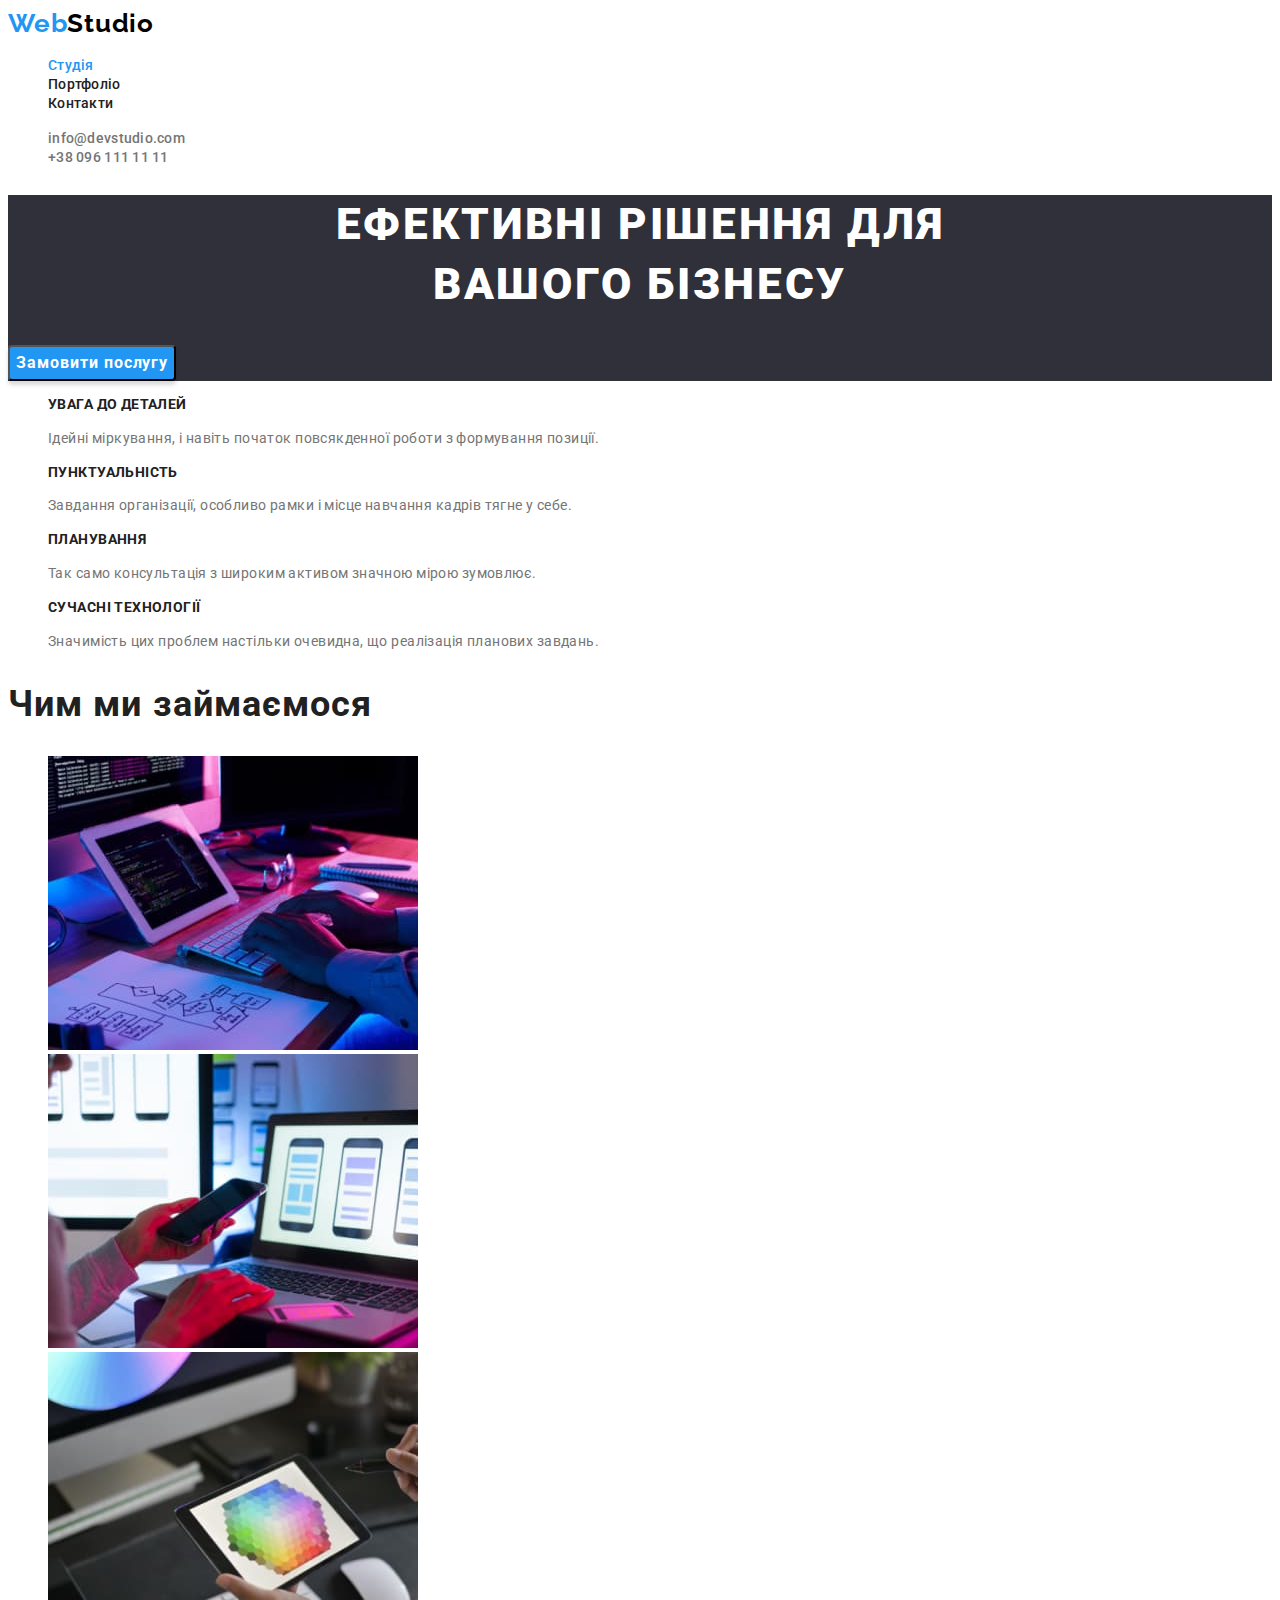
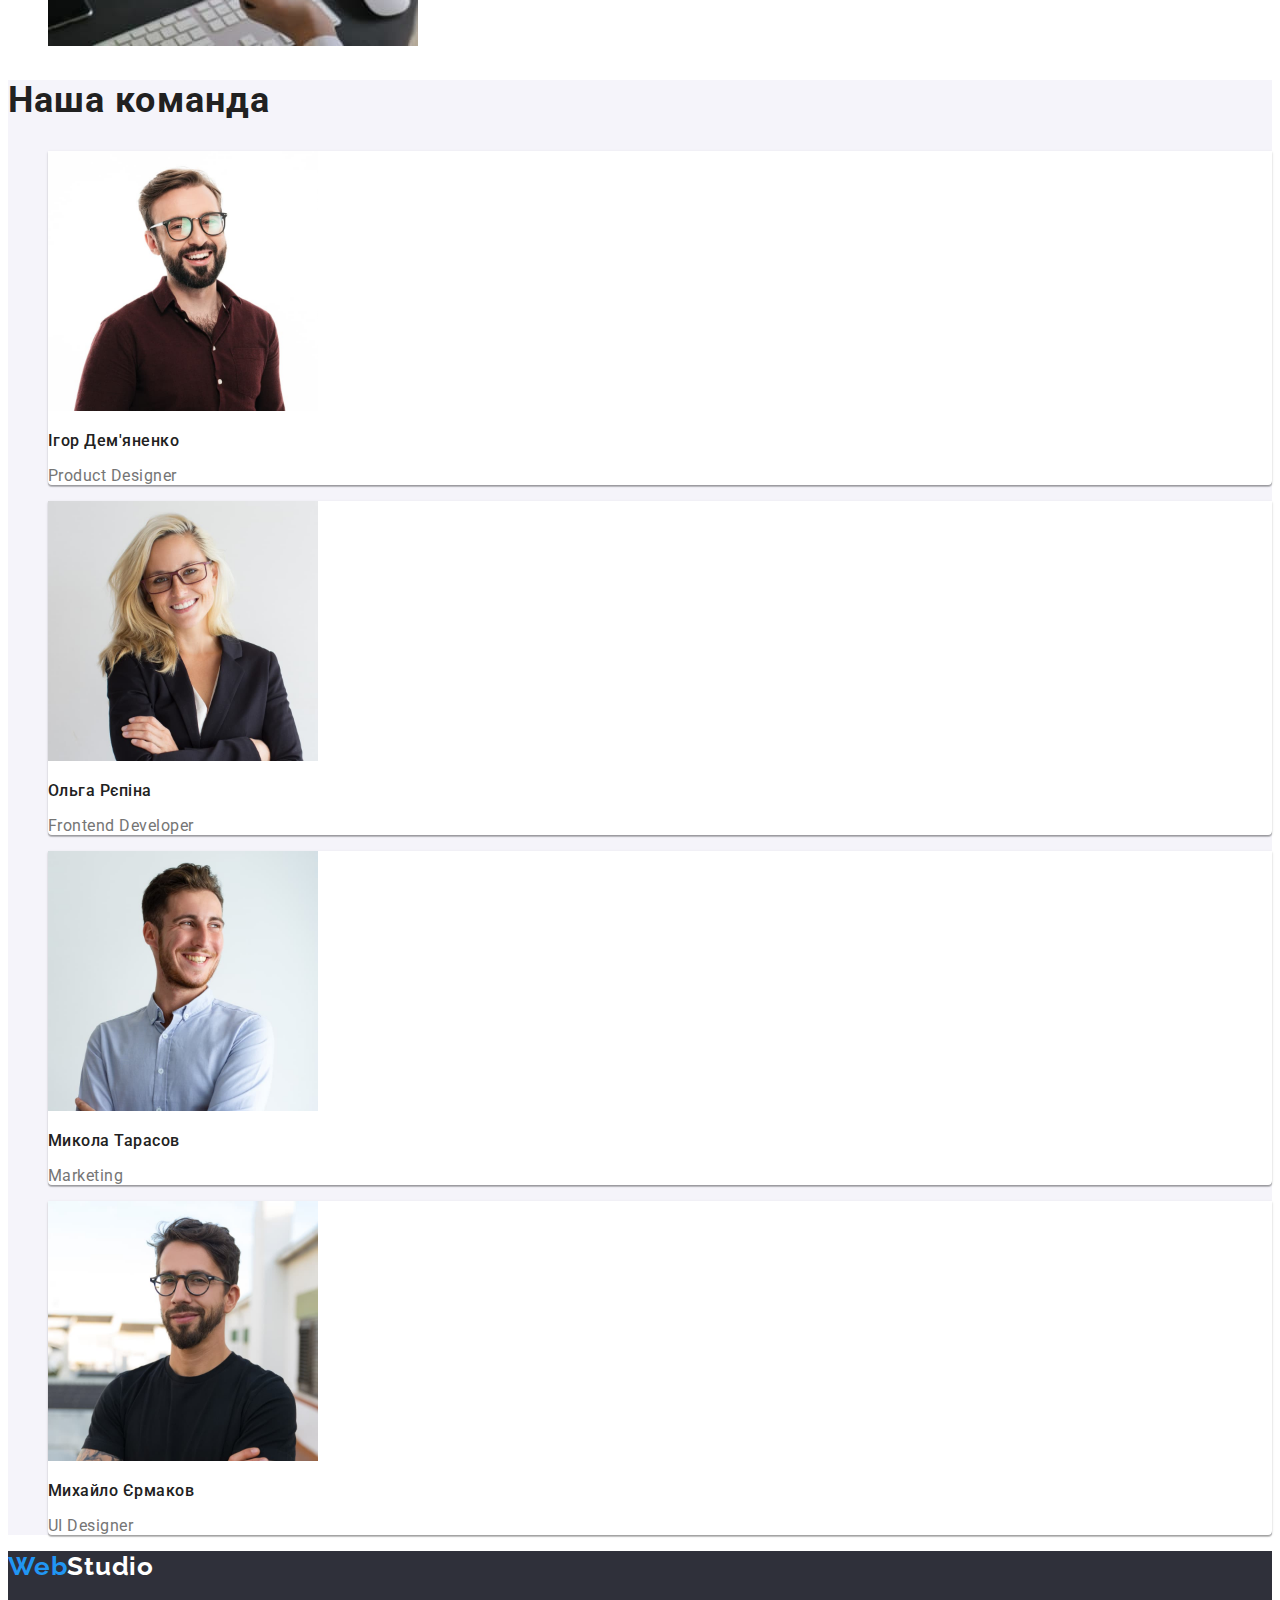
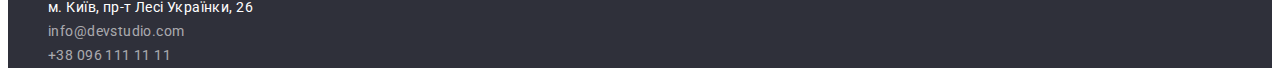
<file: index.html>
<!DOCTYPE html>
<html lang="uk">
  <head>
    <meta charset="UTF-8" />
    <meta http-equiv="X-UA-Compatible" content="IE=edge" />
    <meta name="viewport" content="width=device-width, initial-scale=1.0" />
    <link rel="preconnect" href="https://fonts.googleapis.com" />
    <link rel="preconnect" href="https://fonts.gstatic.com" crossorigin />
    <link
      href="https://fonts.googleapis.com/css2?family=Raleway:wght@700&family=Roboto:wght@400;500;700;900&display=swap"
      rel="stylesheet"
    />
    <title>WebStudio</title>
    <link rel="stylesheet" href="./css/styles.css" />
  </head>
  <body>
    <!--Header section-->
    <header class="header">
      <nav class="header-nav">
        <a class="header-logo" href="./index.html"
          ><span class="accent">Web</span>Studio</a
        >
        <ul class="header-list">
          <li><a class="link current" href="./index.html">Студія</a></li>
          <li><a class="link" href="./portfolio.html">Портфоліо</a></li>
          <li><a class="link" href="#">Контакти</a></li>
        </ul>
      </nav>
      <ul class="contact">
        <li>
          <a class="link" href="mailto:info@devstudio.com"
            >info@devstudio.com</a
          >
        </li>
        <li><a class="link" href="tel:+380961111111">+38 096 111 11 11</a></li>
      </ul>
    </header>
    <main>
      <!-- Hero section -->
      <section class="hero">
        <h1 class="hero-title">Ефективні рішення для<br />вашого бізнесу</h1>
        <button class="hero-button" type="button">Замовити послугу</button>
      </section>

      <!-- Section about advantages-->
      <section class="advanteges">
        <h2 class="visually-hidden">Переваги</h2>
        <ul class="advanteges-list">
          <li>
            <h3 class="advanteges-item">УВАГА ДО ДЕТАЛЕЙ</h3>
            <p class="advanteges-text">
              Ідейні міркування, і навіть початок повсякденної роботи з
              формування позиції.
            </p>
          </li>
          <li>
            <h3 class="advanteges-item">ПУНКТУАЛЬНІСТЬ</h3>
            <p class="advanteges-text">
              Завдання організації, особливо рамки і місце навчання кадрів тягне
              у себе.
            </p>
          </li>
          <li>
            <h3 class="advanteges-item">ПЛАНУВАННЯ</h3>
            <p class="advanteges-text">
              Так само консультація з широким активом значною мірою зумовлює.
            </p>
          </li>
          <li>
            <h3 class="advanteges-item">СУЧАСНІ ТЕХНОЛОГІЇ</h3>
            <p class="advanteges-text">
              Значимість цих проблем настільки очевидна, що реалізація планових
              завдань.
            </p>
          </li>
        </ul>
      </section>

      <!-- Section About -->
      <section class="section-about">
        <h2 class="about-title">Чим ми займаємося</h2>
        <ul>
          <li><img src="./images/box1.jpg" alt="box1" width="370" /></li>
          <li><img src="./images/box2.jpg" alt="box2" width="370" /></li>
          <li><img src="./images/box3.jpg" alt="box3" width="370" /></li>
        </ul>
      </section>
      
      <!-- Section Team -->
      <section class="section-team">
        <h2 class="team-title">Наша команда</h2>
        <ul>
          <li class="team-card">
            <img src="./images/Ihor.jpg" alt="IhorDemyanenko" width="270" />
            <h3 class="name">Ігор Дем'яненко</h3>
            <p class="name-text">Product Designer</p>
          </li>
          <li class="team-card">
            <img src="./images/Olha.jpg" alt="OlgaRepina" width="270" />
            <h3 class="name">Ольга Рєпіна</h3>
            <p class="name-text">Frontend Developer</p>
          </li>
          <li class="team-card">
            <img src="./images/Mykola.jpg" alt="MykolaTarasov" width="270" />
            <h3 class="name">Микола Тарасов</h3>
            <p class="name-text">Marketing</p>
          </li>
          <li class="team-card">
            <img
              src="./images/Myhailo.jpg"
              alt="MykhailoYermakov"
              width="270"
            />
            <h3 class="name">Михайло Єрмаков</h3>
            <p class="name-text">UI Designer</p>
          </li>
        </ul>
      </section>
    </main>
    <footer class="footer">
      <a class="footer-logo" href="./index.html"
        ><span class="accent">Web</span>Studio</a
      >
      <address>
        <ul class="footer-contact">
          <li>
            <a
              class="link address"
              href="https://goo.gl/maps/ZbV2hNCT7M9UBxnV7"
              target="_blank"
              rel="noreferrer noopener nofollow"
              >м. Київ, пр-т Лесі Українки, 26</a
            >
          </li>
          <li>
            <a class="link" href="mailto:info@devstudio.com"
              >info@devstudio.com</a
            >
          </li>
          <li>
            <a class="link" href="tel:+380961111111">+38 096 111 11 11</a>
          </li>
        </ul>
      </address>
    </footer>
  </body>
</html>
</file>
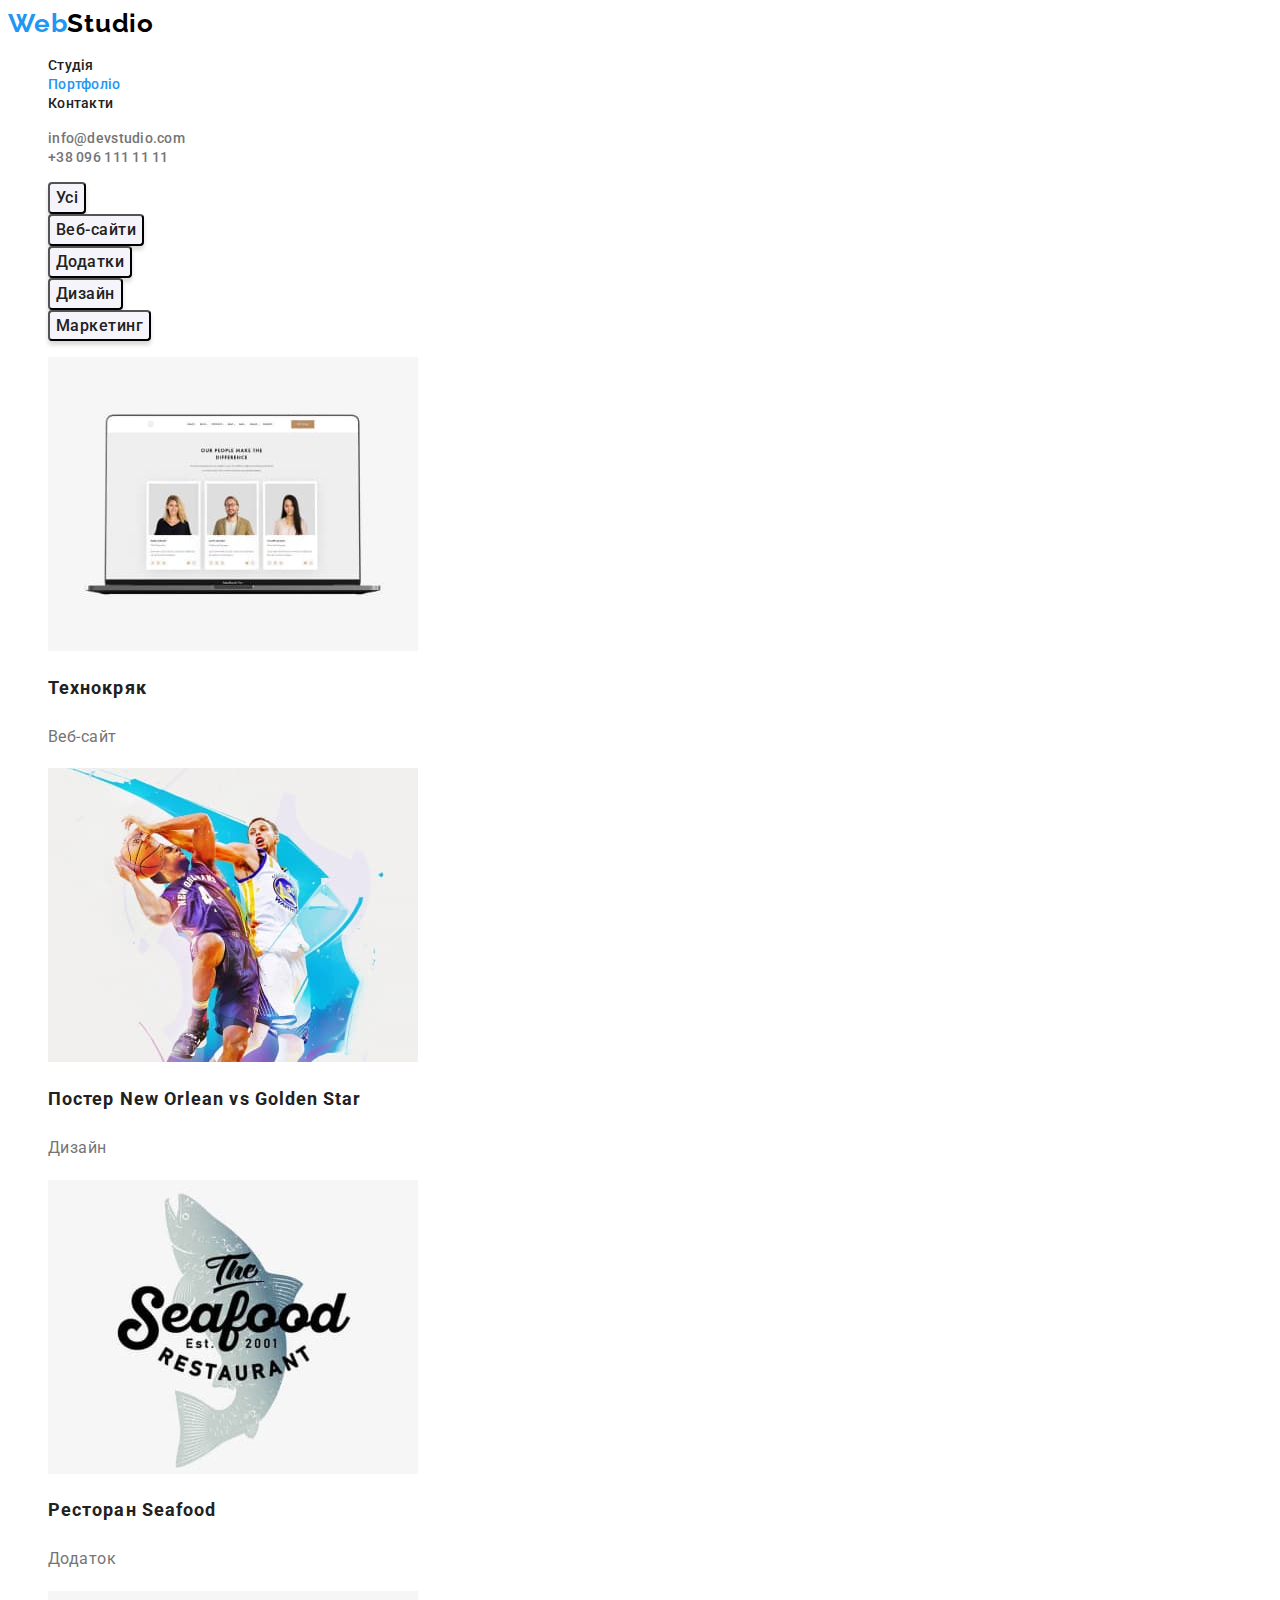
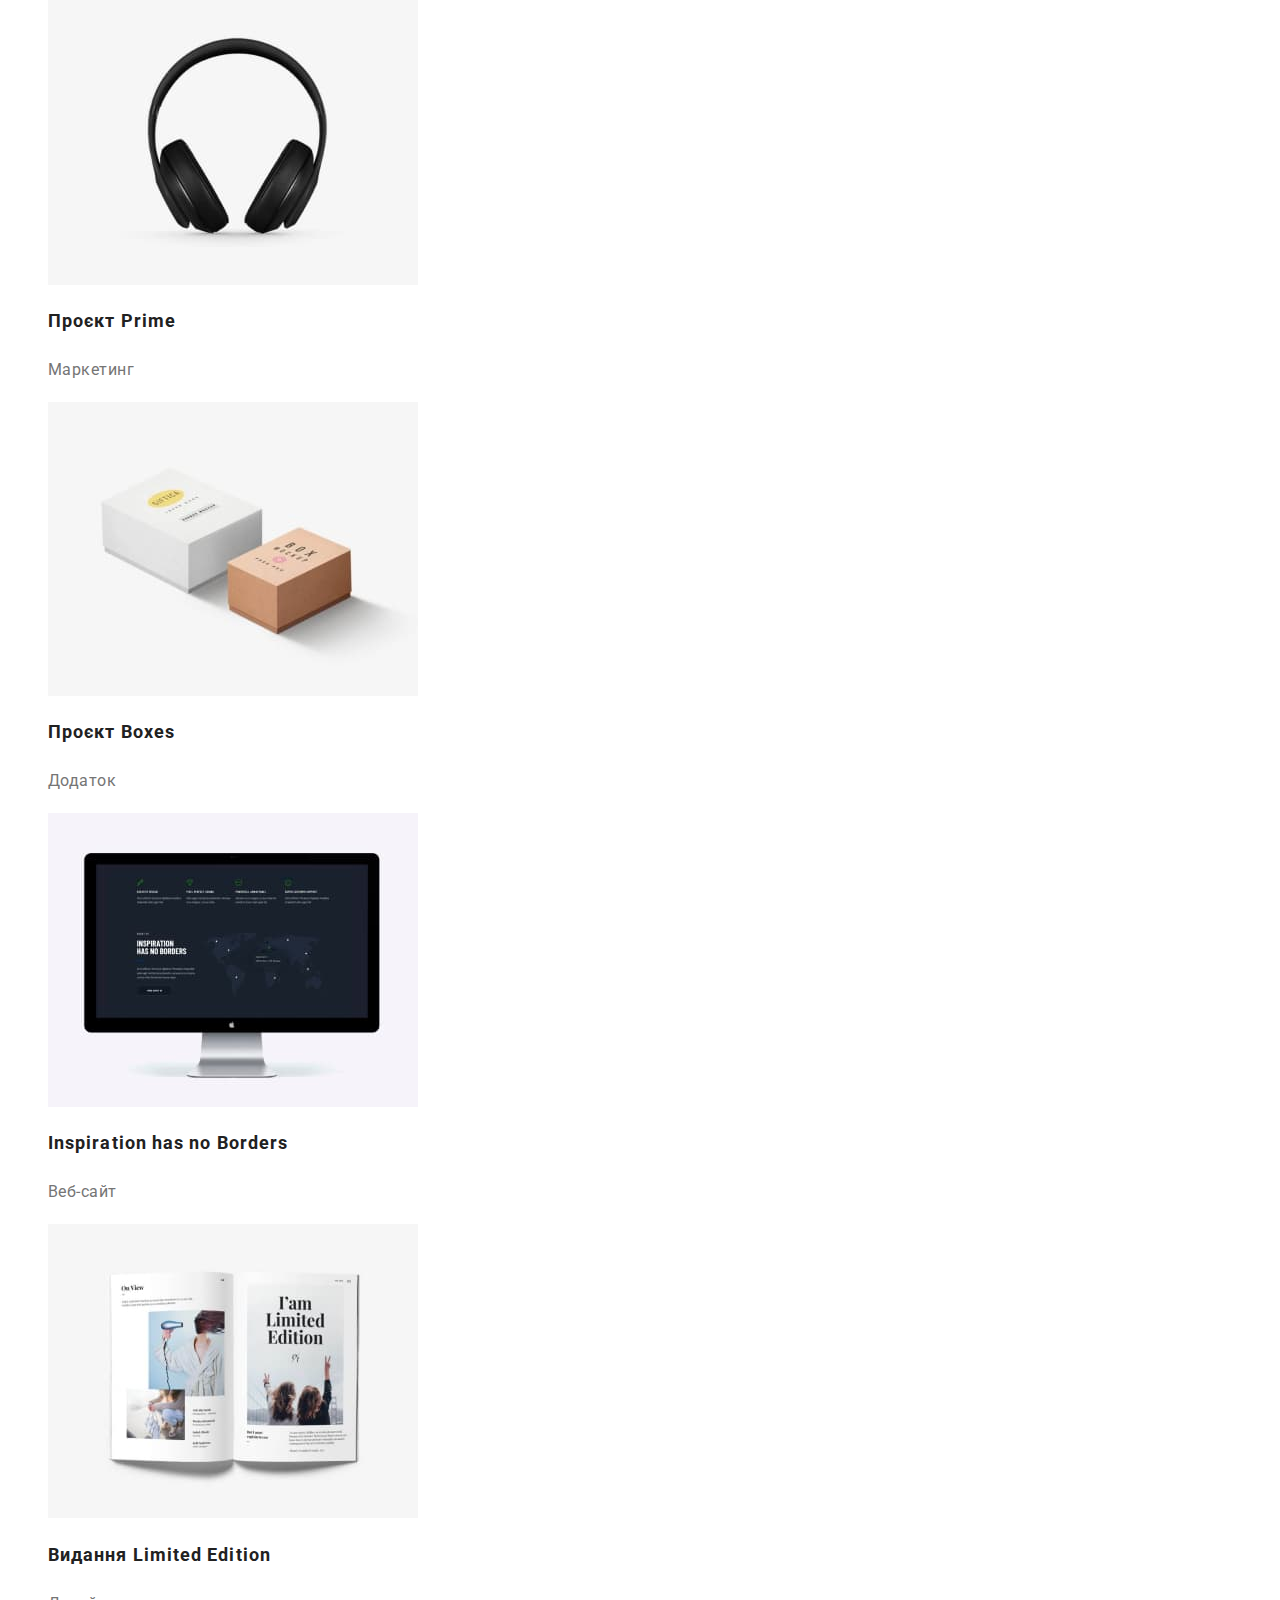
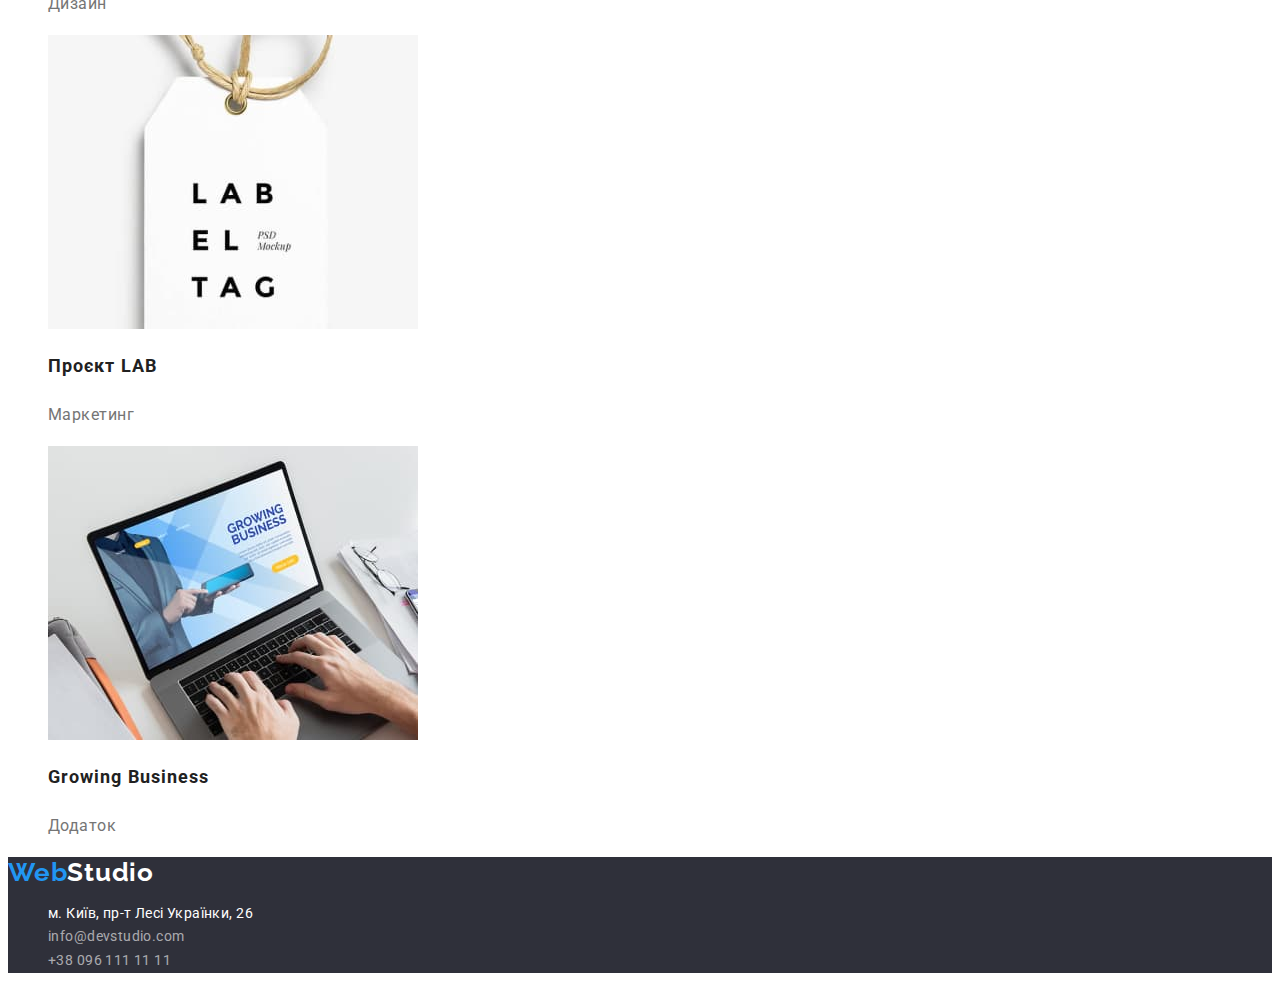
<file: portfolio.html>
<!DOCTYPE html>
<html lang="uk">
  <head>
    <meta charset="UTF-8" />
    <meta http-equiv="X-UA-Compatible" content="IE=edge" />
    <meta name="viewport" content="width=device-width, initial-scale=1.0" />
    <link rel="preconnect" href="https://fonts.googleapis.com" />
    <link rel="preconnect" href="https://fonts.gstatic.com" crossorigin />
    <link
      href="https://fonts.googleapis.com/css2?family=Raleway:wght@700&family=Roboto:wght@400;500;700;900&display=swap"
      rel="stylesheet"
    />
    <title>WebStudio</title>
    <link rel="stylesheet" href="./css/styles.css" />
  </head>
  <body>
    <!--Header section-->
    <header class="header">
      <nav class="header-nav">
        <a class="header-logo" href="./index.html"
          ><span class="accent">Web</span>Studio</a
        >
        <ul class="header-list">
          <li><a class="link" href="./index.html">Студія</a></li>
          <li><a class="link current" href="./portfolio.html">Портфоліо</a></li>
          <li><a class="link" href="#">Контакти</a></li>
        </ul>
      </nav>
      <ul class="contact">
        <li>
          <a class="link" href="mailto:info@devstudio.com"
            >info@devstudio.com</a
          >
        </li>
        <li><a class="link" href="tel:+380961111111">+38 096 111 11 11</a></li>
      </ul>
    </header>
    <main>
      <!-- Hero section -->
      <section>
        <!-- Hidden header h1 -->
        <h1 class="visually-hidden">Фільтр</h1>
        <ul>
          <li><button class="button-filter" type="button">Усі</button></li>
          <li>
            <button class="button-filter" type="button">Веб-сайти</button>
          </li>
          <li><button class="button-filter" type="button">Додатки</button></li>
          <li><button class="button-filter" type="button">Дизайн</button></li>
          <li>
            <button class="button-filter" type="button">Маркетинг</button>
          </li>
        </ul>
        <!-- Portfolio section -->
        <ul>
          <li class="examples-card">
            <a href="#">
              <img src="./images/Technocrack.jpg" alt="Технокряк" width="370" />
              <h2 class="examples-title">Технокряк</h2>
              <p class="examples-text">Веб-сайт</p>
            </a>
          </li>
          <li class="examples-card">
            <a href="#">
              <img
                src="./images/Poster.jpg"
                alt="Постер New Orlean vs Golden Star"
                width="370"
              />
              <h2 class="examples-title">Постер New Orlean vs Golden Star</h2>
              <p class="examples-text">Дизайн</p>
            </a>
          </li>
          <li class="examples-card">
            <a href="#">
              <img
                src="./images/Restaurant.jpg"
                alt="Ресторан Seafood"
                width="370"
              />
              <h2 class="examples-title">Ресторан Seafood</h2>
              <p class="examples-text">Додаток</p>
            </a>
          </li>
          <li class="examples-card">
            <a href="#">
              <img src="./images/Prime.jpg" alt="Проєкт Prime" width="370" />
              <h2 class="examples-title">Проєкт Prime</h2>
              <p class="examples-text">Маркетинг</p>
            </a>
          </li>
          <li class="examples-card">
            <a href="#">
              <img src="./images/Boxes.jpg" alt="Проєкт Boxes" width="370" />
              <h2 class="examples-title">Проєкт Boxes</h2>
              <p class="examples-text">Додаток</p>
            </a>
          </li>
          <li class="examples-card">
            <a href="#">
              <img
                src="./images/Inspiration.jpg"
                alt="Inspiration has no Borders"
                width="370"
              />
              <h2 class="examples-title">Inspiration has no Borders</h2>
              <p class="examples-text">Веб-сайт</p>
            </a>
          </li>
          <li class="examples-card">
            <a href="#">
              <img
                src="./images/Edition.jpg"
                alt="Видання Limited Edition"
                width="370"
              />
              <h2 class="examples-title">Видання Limited Edition</h2>
              <p class="examples-text">Дизайн</p>
            </a>
          </li>
          <li class="examples-card">
            <a href="#">
              <img src="./images/LAB.jpg" alt="Проєкт LAB" width="370" />
              <h2 class="examples-title">Проєкт LAB</h2>
              <p class="examples-text">Маркетинг</p>
            </a>
          </li>
          <li class="examples-card">
            <a href="#">
              <img
                src="./images/GrowingBusiness.jpg"
                alt="Growing Business"
                width="370"
              />
              <h2 class="examples-title">Growing Business</h2>
              <p class="examples-text">Додаток</p>
            </a>
          </li>
        </ul>
      </section>
    </main>
    <footer class="footer">
      <a class="footer-logo" href="./index.html"
        ><span class="accent">Web</span>Studio</a
      >
      <address>
        <ul class="footer-contact">
          <li>
            <a
              class="link address"
              href="https://goo.gl/maps/ZbV2hNCT7M9UBxnV7"
              target="_blank"
              rel="noreferrer noopener nofollow"
              >м. Київ, пр-т Лесі Українки, 26</a
            >
          </li>
          <li>
            <a class="link" href="mailto:info@devstudio.com"
              >info@devstudio.com</a
            >
          </li>
          <li>
            <a class="link" href="tel:+380961111111">+38 096 111 11 11</a>
          </li>
        </ul>
      </address>
    </footer>
  </body>
</html>
</file>
<file: css/styles.css>
/* основний колір тексту #212121 */
/* вторинний колір тексту #757575 */
/* колір акцент тексту #2196F3 */
/* білий #FFFFFF */
/* rgba(255, 255, 255, 0.6) */
:root {
    --primary-text-color: #757575;
    --title-text-color: #212121;
    --accent-color: #2196F3;
    --accent-button-color: #188CE8;
    --primary-white-color: #FFFFFF;
    --primary-black-color: #000;
    --additional-color: rgba(255, 255, 255, 0.6);
    --background-grey-color: #2F303A;
    --additional-background-color: #F5F4FA;
    --portfolio-background: #EEEEEE;
}

body {
    background-color: var(--primary-white-color);
    color: var(--title-text-color);
    font-family: "Roboto", sans-serif;
}   

ul {
    list-style: none;
}

a {
    text-decoration-line: none;
}

.header-logo {
    color: var(--primary-black-color);
    font-family: "Raleway", sans-serif;
    font-weight: 700;
    font-size: 26px;
    line-height: 1.19;
    letter-spacing: 0.03em;
}

.header-logo .accent {
    color: var(--accent-color);
}

.header-list .link {
    color: var(--title-text-color);
    font-weight: 500;
    font-size: 14px;
    line-height: 1.14;
    letter-spacing: 0.02em;
}

.header-list .link:hover,
.header-list .link:focus {
    color: var(--accent-color);
}

.header-list .link.current {
    color: var(--accent-color);
}

.contact .link {
    color: var(--primary-text-color);
    font-weight: 500;
    font-size: 14px;
    line-height: 1.14;
    letter-spacing: 0.02em;
}

.contact .link:hover,
.contact .link:focus {
    color: var(--accent-color);
}

.hero {
    background-color: var(--background-grey-color);
}

.hero-title {
    color: var(--primary-white-color);
    font-weight: 900;
    font-size: 44px;
    line-height: 1.36;
    text-align: center;
    letter-spacing: 0.06em;
    text-transform: uppercase;
}

button {
    color: var(--primary-white-color);
    font-family: inherit;
    font-weight: 700;
    font-size: 16px;
    line-height: 1.88;
    letter-spacing: 0.06em;
    cursor: pointer;
    box-shadow: 0px 4px 4px rgba(0, 0, 0, 0.15);
    border-radius: 4px;
}

.hero-button {
    color: var(--primary-white-color);
    background-color: var(--accent-color);
}

.hero-button:hover,
.hero-button:focus {
    color: var(--primary-white-color);
    background-color: var(--accent-button-color);
}

.button-filter {
    color: var(--title-text-color);
    background-color: var(--additional-background-color);
    font-weight: 500;
    font-size: 16px;
    line-height: 1.62;
    letter-spacing: 0.03em;
}

.button-filter:hover,
.button-filter:focus {
    color: var(--primary-white-color);
    background-color: var(--accent-color);
}

.visually-hidden {
    position: absolute;
    white-space: nowrap;
    width: 1px;
    height: 1px;
    overflow: hidden;
    border: 0;
    padding: 0;
    clip: rect(0 0 0 0);
    clip-path: inset(50%);
    margin: -1px;
}

.advanteges-item {
    color: var(--title-text-color);
    font-size: 14px;
    line-height: 1.14;
    letter-spacing: 0.03em;
    text-transform: uppercase;
}

.advanteges-text {
    color: var(--primary-text-color);
    font-size: 14px;
    line-height: 1.71;
    letter-spacing: 0.03em;
}

.section-team {
    background-color: var(--additional-background-color);
}

.about-title,
.team-title {
    color: var(--title-text-color);
    font-weight: 700;
    font-size: 36px;
    line-height: 1.16;
    letter-spacing: 0.03em;
}

.team-card {
    background-color: var(--primary-white-color);
    box-shadow: 0px 1px 3px rgba(0, 0, 0, 0.12), 0px 1px 1px rgba(0, 0, 0, 0.14), 0px 2px 1px rgba(0, 0, 0, 0.2);
    border-radius: 0px 0px 4px 4px;
}

.name {
    color: var(--title-text-color);
    font-weight: 500;
    font-size: 16px;
    line-height: 1.19;
    letter-spacing: 0.03em;
}

.name-text {
    color: var(--primary-text-color);
    font-size: 16px;
    line-height: 1.19;
    letter-spacing: 0.03em;
}

.examples-title {
    color: var(--title-text-color);
    font-weight: 700;
    font-size: 18px;
    line-height: 2.00;
    letter-spacing: 0.06em;
}

.examples-text {
    color: var(--primary-text-color);
    font-size: 16px;
    line-height: 1.88;
    letter-spacing: 0.03em;
}

.footer {
    background-color: var(--background-grey-color);
    font-family: "Roboto", "Sans-Serif";
}

.footer-logo {
    color: var(--primary-white-color);
    font-family: "Raleway";
    font-weight: 700;
    font-size: 26px;
    line-height: 1.19;
    letter-spacing: 0.03em;
}

.footer-logo .accent {
    color: var(--accent-color);
}

.footer-contact {
    font-style: normal;
    font-size: 14px;
    line-height: 1.71;
    letter-spacing: 0.03em;
}

.link {
    color: var(--additional-color);
}

.address {
    color: var(--primary-white-color);
}

.footer-contact .link:hover,
.footer-contact .link:focus {
    color: var(--accent-color)
}
</file>
